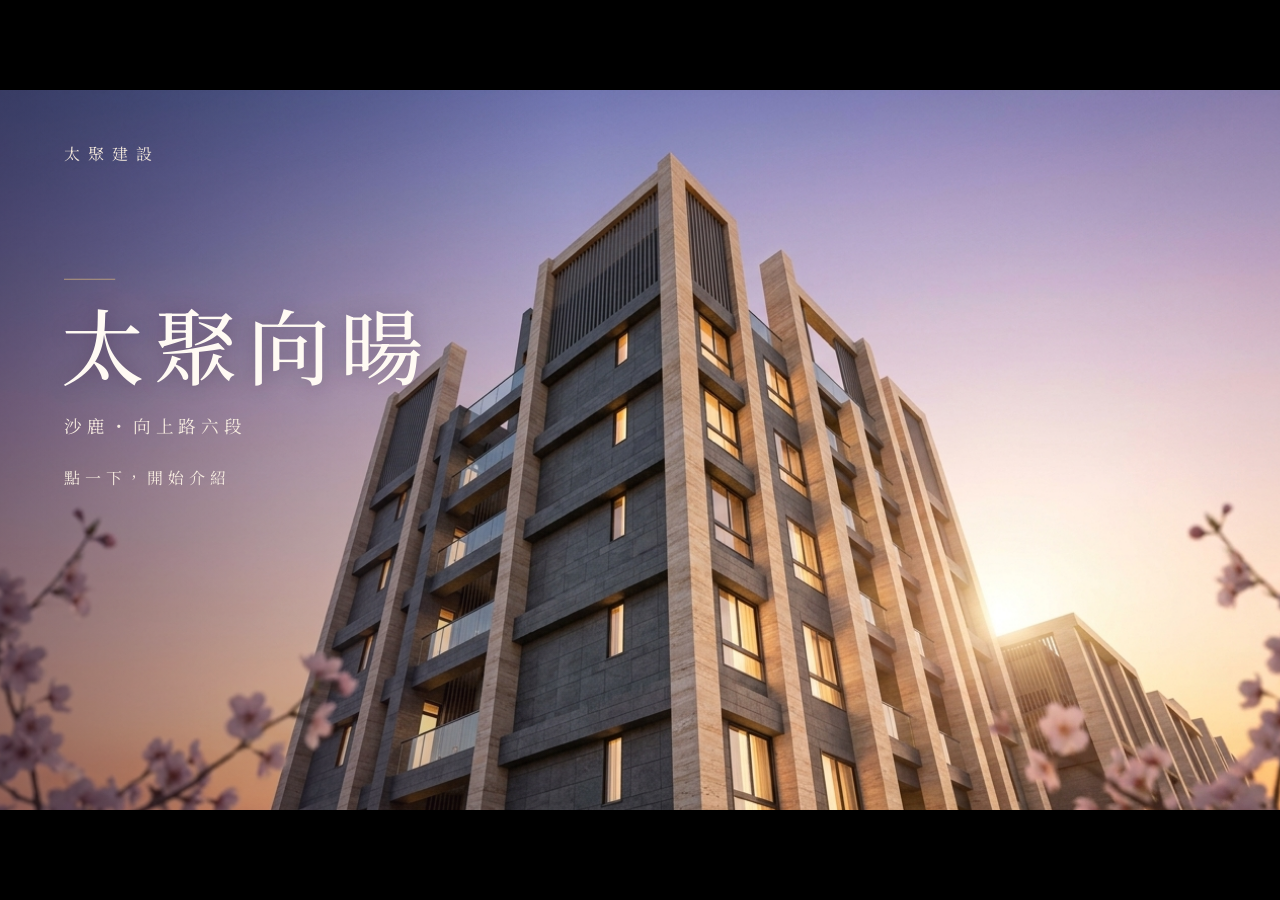
<file: index.html>
<!doctype html>
<html lang="zh-Hant">
  <head>
    <meta charset="utf-8" />
    <meta name="viewport" content="width=device-width, initial-scale=1" />
    <title>太聚向暘</title>
    <!-- 給媽媽看的簡報（demo）：封面 → 目錄 → 各章內頁。八個場景的 3D 實驗在 experiment.html -->
    <link rel="preconnect" href="https://fonts.googleapis.com" />
    <link href="https://fonts.googleapis.com/css2?family=Noto+Serif+TC:wght@400;500&display=swap" rel="stylesheet" />
    <script type="module" crossorigin src="./assets/index-5Dmag4DB.js"></script>
    <link rel="modulepreload" crossorigin href="./assets/style-D7Zje3qR.js">
    <link rel="stylesheet" crossorigin href="./assets/style-BeF5_tSm.css">
    <link rel="stylesheet" crossorigin href="./assets/index-BfUN3vRp.css">
  </head>
  <body class="demo">
    <canvas id="scene"></canvas>
    <!-- 3D 場景（world.js）會用到的元素，簡報裡用不到但要在 -->
    <div id="bars"><i></i><i></i></div>
    <div id="cine"><p></p><p></p></div>
    <div id="title-card"></div>
    <div id="hint"></div>
    <div id="loading"></div>

    <!-- 內頁的版面：上方目錄、左欄文案、下方翻頁（catalog.js） -->
    <div id="catalog">
      <header><button id="cat-home">← 返回</button><span id="cat-crumb"></span><button id="cat-reset" hidden>重設視角</button><span class="cat-brand">太聚向暘</span></header>
      <section id="cat-panel"></section>
      <nav id="floor-index"></nav>
      <nav id="room-list"></nav>
      <p id="cat-hint"></p>
      <p id="cat-toast"></p>
      <footer>
        <button id="cat-prev"></button>
        <i id="cat-progress"></i>
        <button id="cat-next"></button>
        <small id="cat-source">3D 畫面為示意圖｜樓層標高依建照圖說</small>
      </footer>
    </div>

    <!-- 封面和目錄：固定 1600×900 的舞台，依視窗等比縮放 -->
    <div id="deck">
      <div id="stage">
        <section id="contents" class="page off">
          <div class="pic"><div id="pic"></div></div>
          <div class="brand fade">太聚向暘</div>
          <h2 class="title fade">目錄</h2>
          <div class="en fade">CONTENTS</div>
          <div class="acts fade">
            <a class="act" data-page="location"><span class="no">01</span><span class="name">地段</span><span class="sub">在哪裡，生活多方便</span><span class="arrow">→</span><span class="bar"></span></a>
            <a class="act" data-page="campus"><span class="no">02</span><span class="name">建築</span><span class="sub">從整棟到您的家</span><span class="arrow">→</span><span class="bar"></span></a>
            <a class="act" data-page="quality"><span class="no">03</span><span class="name">品質與信心</span><span class="sub">用料、實績、保障</span><span class="arrow">→</span><span class="bar"></span></a>
          </div>
          <div id="back" class="fade">← 回封面</div>
          <div class="note">3D 畫面為示意圖</div>
        </section>

        <section id="cover" class="page">
          <div class="bg"></div>
          <div class="shade"></div>
          <div class="brand fade">太聚建設</div>
          <div class="rule fade"></div>
          <h1 class="fade">太聚向暘</h1>
          <div class="addr fade">沙鹿・向上路六段</div>
          <div class="start fade">點一下，開始介紹</div>
          <div class="note">3D 畫面為示意圖</div>
        </section>

        <div id="dawn"></div>
      </div>
    </div>
  </body>
</html>
</file>
<file: assets/style-BeF5_tSm.css>
:root{--brand-blue: #2a5ea8;--brand-orange: #f2a33a;--accent: #c8643c;--ink: #2b2b2b}html,body{margin:0;height:100%;overflow:hidden;background:#dfe8ee;font-family:Noto Sans TC,Microsoft JhengHei,sans-serif;color:var(--ink)}#scene{position:fixed;inset:0;width:100%;height:100%;display:block}#brand{position:fixed;top:28px;left:36px;font-family:"Noto Serif TC",PMingLiU,serif;font-size:30px;letter-spacing:.18em;color:#fff;text-shadow:0 1px 8px rgba(0,0,0,.35)}#brand span{display:block;margin-top:4px;font-family:Georgia,serif;font-size:12px;letter-spacing:.35em;color:var(--brand-orange)}#notice{position:fixed;z-index:10;right:20px;bottom:14px;font-size:12px;color:#ffffffd9;text-shadow:0 1px 4px rgba(0,0,0,.5)}#labels{position:fixed;inset:0;pointer-events:none}.room-label{display:none;padding:2px 8px 3px;border-radius:3px;border:1px solid rgba(255,255,255,.35);background:#2224288c;backdrop-filter:blur(2px);color:#fff;line-height:1.35;white-space:nowrap}.room-label b{font-size:14px;letter-spacing:.08em}.room-label span{margin-left:6px;font-size:12px;color:#ffe2bf;font-variant-numeric:tabular-nums}.show-labels .room-label{display:block;animation:fade-in .6s ease-out}@keyframes fade-in{0%{opacity:0}}#nav{position:fixed;left:50%;bottom:34px;transform:translate(-50%);display:flex;gap:6px;padding:6px;border-radius:999px;background:#ffffffd1;backdrop-filter:blur(8px);box-shadow:0 6px 24px #00000026}#nav button{border:0;border-radius:999px;padding:10px 20px;font:inherit;font-size:15px;letter-spacing:.08em;white-space:nowrap;color:#444;background:transparent;cursor:pointer;transition:background .3s,color .3s}#nav button:hover{background:#2a5ea814}#nav button.on{color:#fff;background:linear-gradient(135deg,var(--brand-blue),#3f86d1)}#annot{position:fixed;inset:0;pointer-events:none}#annot svg{position:absolute;inset:0;width:100%;height:100%;overflow:visible}.note,.note-line{opacity:0;transition:opacity .6s ease}.note.on,.note-line.on{opacity:1}.note{position:absolute;display:flex;align-items:center;gap:10px;transform:translateY(-50%);white-space:nowrap}.note .desc{font-size:14px;line-height:1.4;letter-spacing:.06em;color:#3a3b40;text-shadow:0 0 4px rgba(255,255,255,.95),0 0 10px rgba(255,255,255,.8)}.note.left .desc{text-align:right}.note .desc em{font-style:normal;font-weight:700;color:var(--accent)}.note .chip{min-width:44px;padding:5px 10px 6px;font-size:17px;font-weight:700;letter-spacing:.06em;text-align:center;color:#fff;background:#4a4b50}.note.here .chip{background:var(--accent)}.note.arrow .desc{font-size:16px;font-weight:700}.note-line polyline{fill:none;stroke:#55565c;stroke-width:1.4;stroke-dasharray:5 4}.note-line.here polyline{stroke:var(--accent);stroke-width:2}.note-line.arrow polyline{stroke:#3a3b40;stroke-dasharray:none}.note-line circle{fill:#55565c;stroke:#fff;stroke-width:1.5}.note-line.here circle{fill:var(--accent)}.note-line.arrow circle{fill:#3a3b40}.note-line text{font-size:13px;font-variant-numeric:tabular-nums;fill:#3a3b40;paint-order:stroke;stroke:#ffffffd9;stroke-width:3px}.note-line.here text{fill:var(--accent);font-weight:700}#brand,#nav{transition:opacity .8s}body.cinema #brand,body.cinema #nav{opacity:0;pointer-events:none}#bars i{position:fixed;z-index:5;left:0;right:0;height:0;background:#000;transition:height 1.2s ease}#bars i:first-child{top:0}#bars i:last-child{bottom:0}body.cinema #bars i{height:10vh}#cine{position:fixed;z-index:6;inset:0;display:grid;place-content:center;gap:22px;background:#000;opacity:0;pointer-events:none;transition:opacity var(--fade, 1.5s) ease}#cine.on{opacity:1;pointer-events:auto}#cine p{margin:0;text-align:center;font-family:"Noto Serif TC",PMingLiU,serif;letter-spacing:.3em;color:#f1ede4;opacity:0;transition:opacity 1.4s ease}#cine p:first-child{font-size:34px}#cine p:last-child{font-size:20px;color:#c9bfae}#cine p.on{opacity:1}#title-card{position:fixed;z-index:4;left:0;right:0;bottom:16vh;text-align:center;font-family:"Noto Serif TC",PMingLiU,serif;font-size:56px;letter-spacing:.3em;color:#fff;text-shadow:0 2px 18px rgba(0,0,0,.45);opacity:0;pointer-events:none;transition:opacity 2.4s ease}#title-card span{display:block;margin-top:10px;font-family:Georgia,serif;font-size:15px;letter-spacing:.5em;color:var(--brand-orange)}#title-card.on{opacity:1}#hint{position:fixed;left:50%;bottom:104px;transform:translate(-50%);padding:8px 20px;border-radius:999px;font-size:15px;letter-spacing:.1em;background:#ffffffe0;box-shadow:0 4px 16px #00000026;opacity:0;pointer-events:none;transition:opacity .8s}#hint.on{opacity:1}#catalog{--paper: #f5f2ec;--muted: #8a8984;--line: #dcd8d0;position:fixed;inset:0;z-index:3;pointer-events:none;opacity:0;transition:opacity .8s ease;font-family:"Noto Serif TC",PMingLiU,serif;color:#2c2c2a}#catalog:before{content:"";position:absolute;inset:0 auto 0 0;width:48vw;background:linear-gradient(90deg,var(--paper) 0%,var(--paper) 62%,rgba(245,242,236,0) 100%)}body.catalog #catalog{opacity:1}body.catalog #catalog button{pointer-events:auto}body.catalog #brand,body.catalog #nav,body.catalog #notice{opacity:0;pointer-events:none}#catalog button{border:0;padding:0;font:inherit;color:inherit;background:none;cursor:pointer}#catalog header,#catalog footer{position:absolute;left:4vw;right:4vw;display:flex;align-items:center;gap:2.4vw;font-family:Noto Sans TC,Microsoft JhengHei,sans-serif;font-size:1.9vh;letter-spacing:.18em;color:var(--muted)}#catalog header{top:4.5vh}#catalog header .cat-brand{margin-left:auto}#catalog button{letter-spacing:inherit}#cat-home:hover,#cat-crumb button:hover,#cat-prev:hover,#cat-next:hover{color:#2c2c2a}#cat-reset{color:var(--muted);font-size:1.7vh}#cat-reset:hover{color:#2c2c2a}#catalog footer{bottom:5vh}#cat-hint{position:absolute;left:34vw;right:0;bottom:11vh;margin:0;text-align:center;font-family:Noto Sans TC,Microsoft JhengHei,sans-serif;font-size:1.8vh;letter-spacing:.2em;color:#9a978f;opacity:0;transition:opacity .8s ease .6s}#cat-hint.on{opacity:1}#cat-toast{position:absolute;left:34vw;right:0;top:46vh;margin:0 auto;width:max-content;padding:1.2vh 2.4vw;font-family:"Noto Serif TC",serif;font-size:2.2vh;letter-spacing:.15em;color:#2c2c2a;background:#f8f6f2eb;border:1px solid #dcd8d0;opacity:0;transition:opacity .4s ease;pointer-events:none}#cat-toast.on{opacity:1}#cat-next{margin-left:auto;color:#2c2c2a}#cat-progress{position:absolute;left:40%;width:20%;height:2px;background:#e3ded5 linear-gradient(var(--accent),var(--accent)) no-repeat var(--at, 0) 0 / var(--seg, 33.3%) 100%}#catalog footer small{position:absolute;right:0;top:3.2vh;font-size:1.5vh;letter-spacing:.08em;color:#a8a69f}#cat-panel{position:absolute;left:6vw;top:19vh;width:28vw;transition:opacity .28s ease,transform .45s cubic-bezier(.22,.8,.25,1)}#cat-panel.out{opacity:0;transform:translateY(1vh)}#cat-panel p{margin:0}#cat-panel .kicker{font-family:Noto Sans TC,Microsoft JhengHei,sans-serif;font-size:1.9vh;letter-spacing:.3em;color:var(--accent)}#cat-panel .title{margin:1.6vh 0 0 -.3vw;font-size:11vh;font-weight:500;line-height:1;letter-spacing:.06em}#cat-panel .sub{margin-top:2.4vh;font-size:3vh;color:var(--accent)}#cat-panel .body{margin-top:2.2vh;font-size:2.6vh;line-height:1.7;color:#5f5e5a}#cat-panel .stats{display:flex;gap:3vw;margin:4vh 0 0;padding:2.2vh 0;border-top:1px solid var(--line);border-bottom:1px solid var(--line)}#cat-panel .stats dt{font-family:Noto Sans TC,Microsoft JhengHei,sans-serif;font-size:1.7vh;color:var(--muted)}#cat-panel .stats dd{display:inline-block;margin:.6vh .4vw 0 0;font-size:3.6vh;font-variant-numeric:tabular-nums}#cat-panel .stats small{font-family:Noto Sans TC,Microsoft JhengHei,sans-serif;font-size:1.6vh;color:var(--muted)}#cat-panel .cta{margin-top:4.5vh;padding-bottom:1vh;font-size:2.7vh;border-bottom:2px solid var(--accent)!important;pointer-events:auto}#floor-index button{position:absolute;right:17vw;transform:translateY(-50%);padding:.6vh 0 .6vh 2.2vw;font-family:Noto Sans TC,Microsoft JhengHei,sans-serif;font-size:2.1vh;letter-spacing:.08em;color:#a8a69f;pointer-events:auto;transition:color .3s,opacity .6s}#floor-index button:before{content:"";position:absolute;left:0;top:50%;width:1.4vw;height:1px;background:currentColor;opacity:.5;transition:left .4s cubic-bezier(.22,.8,.25,1),width .4s cubic-bezier(.22,.8,.25,1),background .3s,opacity .3s}#floor-index button.inert{cursor:default;color:#c4c1ba}.face-tag{font-family:"Noto Serif TC",serif;font-size:2.2vh;letter-spacing:.15em;color:#2c2c2a;text-align:center;white-space:nowrap;pointer-events:none;opacity:0;transition:opacity .8s}.face-tag small{display:block;margin-bottom:.4vh;font-family:Noto Sans TC,Microsoft JhengHei,sans-serif;font-size:1.4vh;letter-spacing:.3em;color:var(--accent)}.face-tag.on{opacity:1}.unit-tag{font-family:"Noto Serif TC",serif;font-size:3.2vh;letter-spacing:.06em;color:#2c2c2a;pointer-events:none;opacity:0;transition:opacity .8s}.unit-tag.core{font-family:Noto Sans TC,Microsoft JhengHei,sans-serif;font-size:1.5vh;letter-spacing:.2em;color:#4a4640;text-shadow:0 0 3px #efebe3,0 0 3px #efebe3,0 0 6px #efebe3}.unit-tag.on{opacity:1}#room-list{position:absolute;right:4vw;top:50%;transform:translateY(-50%);display:flex;flex-direction:column;font-family:Noto Sans TC,Microsoft JhengHei,sans-serif}#room-list button{position:relative;display:grid;grid-template-columns:7.4em auto;align-items:baseline;padding:1.1vh 0 1.1vh 2.2vw;text-align:left;font-size:2.1vh;letter-spacing:.08em;color:#a8a69f;pointer-events:auto;opacity:0;transition:color .3s,opacity .6s}#room-list button small{font-size:1.6vh;letter-spacing:.04em}#room-list button.on{opacity:1}#room-list button:before{content:"";position:absolute;left:0;top:50%;width:1.4vw;height:1px;background:currentColor;opacity:.5;transition:left .4s cubic-bezier(.22,.8,.25,1),width .4s cubic-bezier(.22,.8,.25,1),background .3s,opacity .3s}#room-list button.hover,#room-list button.pick{color:#2c2c2a}#room-list button.hover:before,#room-list button.pick:before{left:-1.2vw;width:2.6vw;background:var(--accent);opacity:1}#room-list button.pick span{color:var(--accent)}.city-tag{font-family:"Noto Serif TC",serif;font-size:1.9vh;letter-spacing:.1em;color:#2c2c2a;text-align:center;white-space:nowrap;pointer-events:none;transform:translateY(-50%);opacity:0;transition:opacity .8s}.city-tag small{display:block;margin-top:.3vh;font-family:Noto Sans TC,Microsoft JhengHei,sans-serif;font-size:1.3vh;letter-spacing:.08em;color:#8a8984}.city-tag.hero{font-size:2.6vh;color:var(--accent)}.city-tag.on{opacity:1}#tune{position:fixed;right:16px;top:90px;z-index:50;padding:12px 16px;font:14px/1.8 Noto Sans TC,sans-serif;color:#2c2c2a;background:#ffffffe6;border:1px solid #d8d3ca}#tune input{width:180px;vertical-align:middle}#floor-index button.hover{color:#2c2c2a}#floor-index button.hover:before{left:-1.2vw;width:2.6vw;background:var(--accent);opacity:1}#loading{position:fixed;inset:0;display:grid;place-items:center;font-size:18px;letter-spacing:.2em;background:#f4f1ea;transition:opacity .8s}#loading.done{opacity:0;pointer-events:none}
</file>
<file: assets/index-BfUN3vRp.css>
body.demo{background:#000}body.demo #loading{display:none}#deck{--ink: #2c2c2a;--muted: #8a8984;--line: #dcd8d0;--paper: #f5f2ec;--gold: #c9a87c;position:fixed;inset:0;z-index:8;background:#000;font-family:"Noto Serif TC",PMingLiU,serif;transition:opacity 1.2s ease}#deck.off{opacity:0;pointer-events:none}#stage{position:absolute;left:50%;top:50%;width:1600px;height:900px;overflow:hidden}#deck .page{position:absolute;inset:0;transition:opacity 1.4s ease}#deck .page.off{opacity:0;pointer-events:none}#deck .fade{opacity:0;transition:opacity 1.6s ease,transform 1.6s cubic-bezier(.22,.8,.25,1);transform:translateY(12px)}#deck .show .fade{opacity:1;transform:none}#deck .note{position:absolute;font-size:16px;letter-spacing:.1em;font-family:system-ui,Microsoft JhengHei,sans-serif}#cover{background:#111;cursor:pointer}#cover .bg{position:absolute;inset:0;background:url(../cover/cover.jpg) center / cover;transform:scale(1)}#cover.show .bg{animation:push 40s linear forwards}@keyframes push{to{transform:scale(1.08) translateY(1%)}}#cover .shade{position:absolute;inset:0;background:linear-gradient(90deg,#281c3273,#281c322e 30%,#281c3200 45%)}#cover .brand{position:absolute;left:80px;top:64px;font-size:20px;letter-spacing:.5em;color:#f1e6da}#cover .rule{position:absolute;left:80px;top:236px;width:64px;height:1px;background:var(--gold)}#cover h1{position:absolute;left:76px;top:264px;margin:0;font-size:104px;font-weight:500;letter-spacing:.12em;color:#fffaf3;line-height:1;text-shadow:0 2px 24px rgba(60,30,60,.35)}#cover .addr{position:absolute;left:80px;top:404px;font-size:22px;letter-spacing:.3em;color:#f6ebe0}#cover .start{position:absolute;left:80px;top:470px;font-size:20px;letter-spacing:.3em;color:#f6ebe0}#cover.show .start{animation:breathe 3.2s ease-in-out 2.4s infinite}@keyframes breathe{0%,to{opacity:.35}50%{opacity:1}}#cover .note{right:28px;bottom:22px;color:#f6ebe0;text-shadow:0 0 6px rgba(0,0,0,.4)}#dawn{position:absolute;inset:0;background:var(--paper);opacity:0;pointer-events:none;transition:opacity 1.1s ease}#contents{background:var(--paper);color:var(--ink)}#contents .pic{position:absolute;right:0;top:0;width:900px;height:900px;overflow:hidden}#contents .pic div{position:absolute;inset:0;background:url(../cover/contents.jpg) 42% center / cover;transition:transform 2.4s cubic-bezier(.22,.8,.25,1),filter 2.4s ease}#contents .brand{position:absolute;left:96px;top:72px;font-size:20px;letter-spacing:.5em;color:var(--muted)}#contents .title{position:absolute;left:92px;top:132px;font-size:64px;font-weight:500;letter-spacing:.2em;margin:0}#contents .en{position:absolute;left:98px;top:222px;font-size:16px;letter-spacing:.5em;color:var(--muted);font-family:system-ui,sans-serif}#contents .acts{position:absolute;left:96px;top:300px;width:520px}#contents .act{position:relative;display:block;padding:26px 0 28px;border-top:1px solid var(--line);cursor:pointer}#contents .act:last-child{border-bottom:1px solid var(--line)}#contents .act .no{position:absolute;left:0;top:24px;font-size:22px;color:var(--accent);letter-spacing:.1em}#contents .act .name{display:block;margin-left:72px;font-size:44px;font-weight:500;letter-spacing:.12em;color:#6d6b66;transition:color .5s}#contents .act .sub{display:block;margin:8px 0 0 74px;font-size:22px;color:var(--muted);letter-spacing:.08em}#contents .act .bar{position:absolute;left:0;bottom:-1px;width:0;height:2px;background:var(--accent);transition:width .7s cubic-bezier(.22,.8,.25,1)}#contents .act:hover .name{color:var(--ink)}#contents .act:hover .bar{width:100%}#contents .act .arrow{position:absolute;right:0;top:44px;font-size:24px;color:var(--accent);opacity:0;transform:translate(-10px);transition:opacity .5s,transform .5s}#contents .act:hover .arrow{opacity:1;transform:none}#back{position:absolute;left:96px;bottom:64px;font-size:20px;letter-spacing:.2em;color:var(--muted);cursor:pointer}#back:hover{color:var(--ink)}#contents .note{right:28px;bottom:22px;color:#ece7df;text-shadow:0 0 6px rgba(0,0,0,.4)}
</file>
